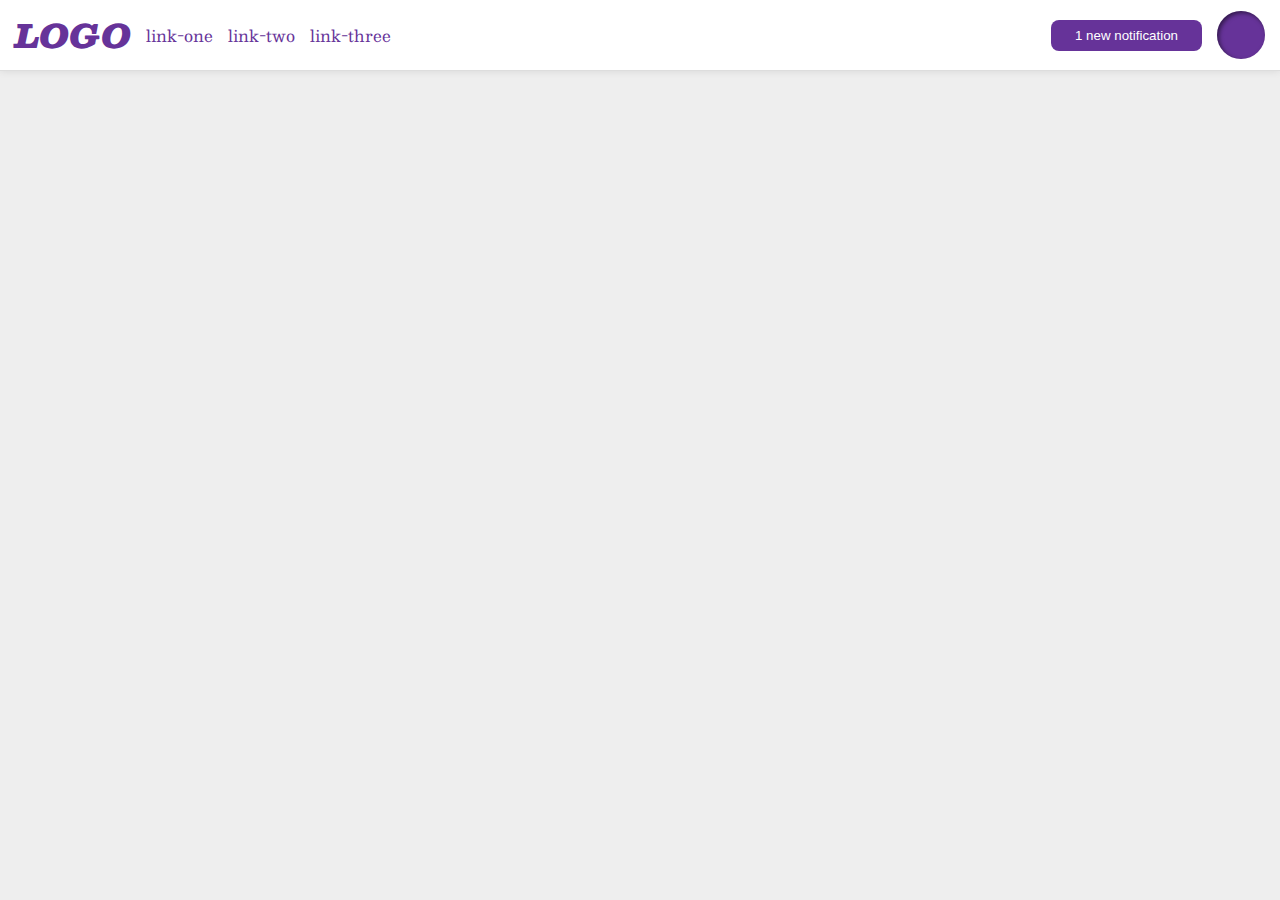
<file: flex/03-flex-header-2/index.html>
<!DOCTYPE html>
<html lang="en">
  <head>
    <meta charset="UTF-8">
    <meta http-equiv="X-UA-Compatible" content="IE=edge">
    <meta name="viewport" content="width=device-width, initial-scale=1.0">
    <title>Flex Header 2</title>
    <link rel="stylesheet" href="style.css">
  </head>
  <body>
    <div class="header">

      <div class="left-content">
        <div class="logo">
          LOGO
        </div>
        <ul class="links">
          <li><a href="google.com">link-one</a></li>
          <li><a href="google.com">link-two</a></li>
          <li><a href="google.com">link-three</a></li>
        </ul>
      </div>

      <div class="right-content">
        <button class="notifications">
          1 new notification
        </button>
        <div class="profile-image"></div>
      </div>
      
    </div>
  </body>
</html>
</file>
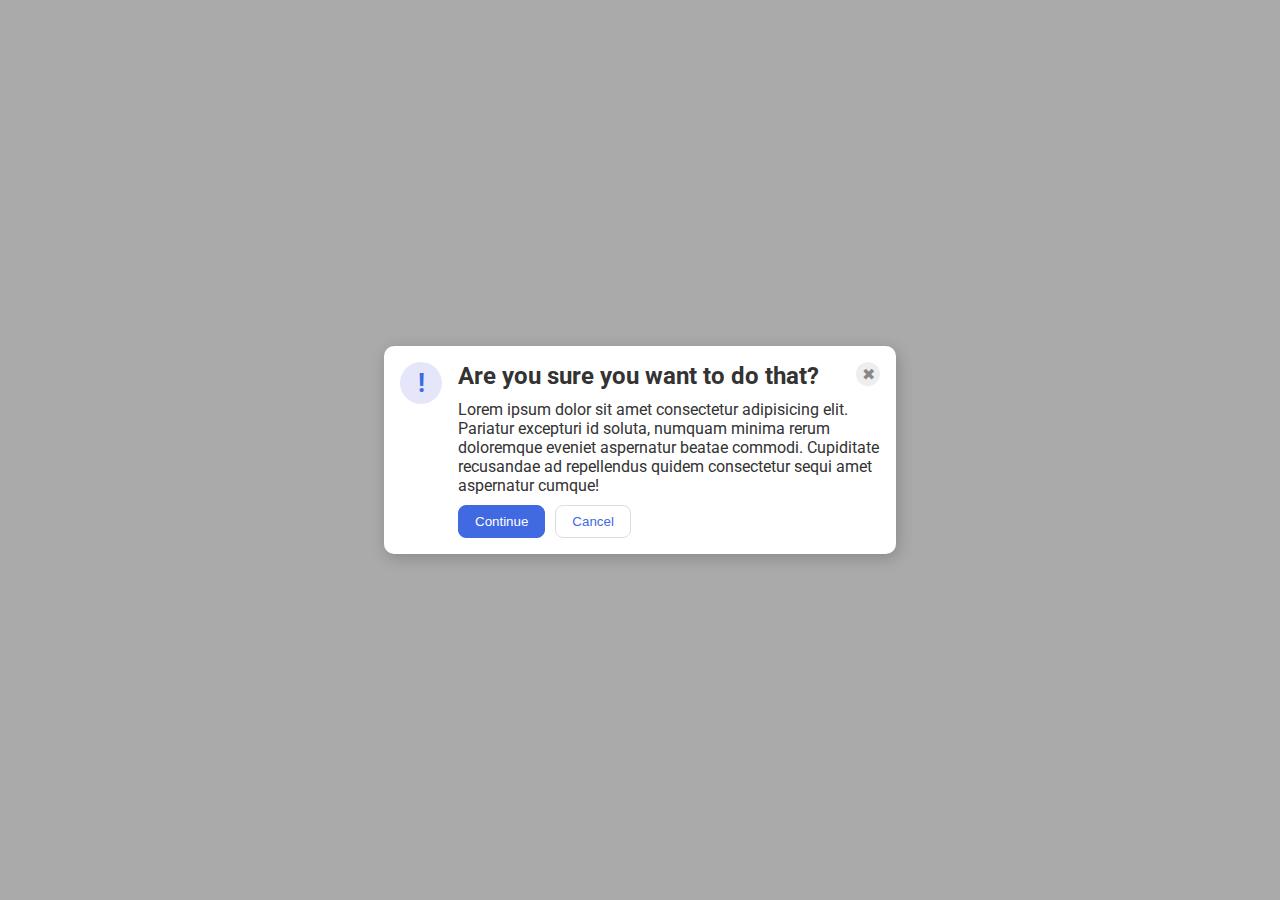
<file: flex/05-flex-modal/index.html>
<!DOCTYPE html>
<html lang="en">
  <head>
    <meta charset="UTF-8">
    <meta http-equiv="X-UA-Compatible" content="IE=edge">
    <meta name="viewport" content="width=device-width, initial-scale=1.0">
    <link rel="stylesheet" href="style.css">
    <title>Modal</title>
  </head>
  <body>
    <div class="modal">

      <div class="icon">!</div>

      <div class="right-side">
        <div class="header">Are you sure you want to do that?</div>
        <div class="close-button">✖</div>
        <div class="text">Lorem ipsum dolor sit amet consectetur adipisicing elit. Pariatur excepturi id soluta, numquam minima rerum doloremque eveniet aspernatur beatae commodi. Cupiditate recusandae ad repellendus quidem consectetur sequi amet aspernatur cumque!</div>
        <button class="continue">Continue</button>
        <button class="cancel">Cancel</button>
      </div>
    </div>
  </body>
</html>
</file>
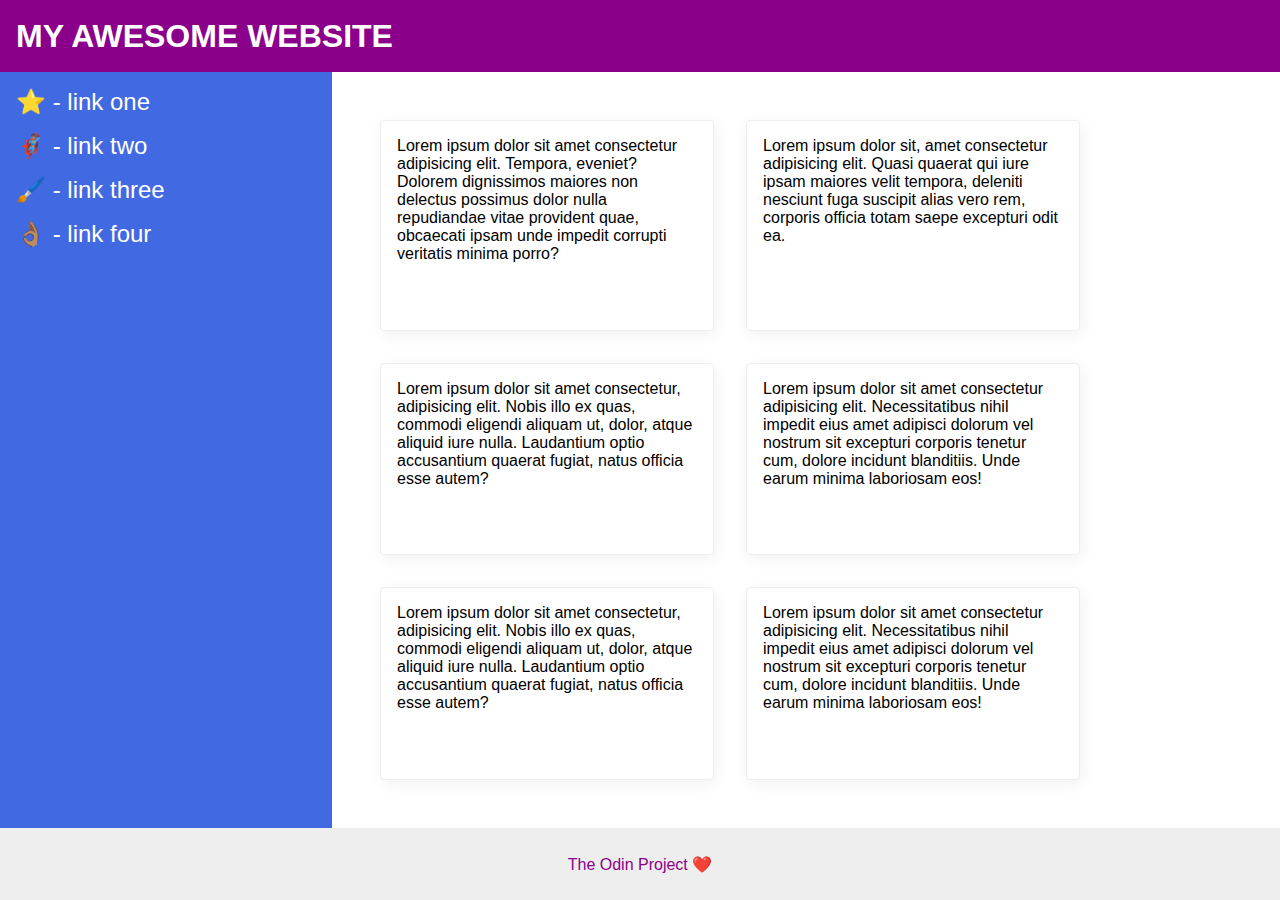
<file: flex/07-flex-layout-2/index.html>
<!DOCTYPE html>
<html lang="en">
  <head>
    <meta charset="UTF-8">
    <meta http-equiv="X-UA-Compatible" content="IE=edge">
    <meta name="viewport" content="width=device-width, initial-scale=1.0">
    <title>The Holy Grail</title>
    <link rel="stylesheet" href="style.css">
  </head>
  <body>
    <div class="header">
      MY AWESOME WEBSITE
    </div>
    
    <div class="content">
      <div class="sidebar">
        <ul>
          <li><a href="#">⭐ - link one</a></li>
          <li><a href="#">🦸🏽‍♂️ - link two</a></li>
          <li><a href="#">🖌️ - link three</a></li>
          <li><a href="#">👌🏽 - link four</a></li>
        </ul>
      </div>

      <div class="card-container">
        <div class="card">Lorem ipsum dolor sit amet consectetur adipisicing elit. Tempora, eveniet? Dolorem dignissimos maiores non delectus possimus dolor nulla repudiandae vitae provident quae, obcaecati ipsam unde impedit corrupti veritatis minima porro?</div>
        <div class="card">Lorem ipsum dolor sit, amet consectetur adipisicing elit. Quasi quaerat qui iure ipsam maiores velit tempora, deleniti nesciunt fuga suscipit alias vero rem, corporis officia totam saepe excepturi odit ea.</div>
        <div class="card">Lorem ipsum dolor sit amet consectetur, adipisicing elit. Nobis illo ex quas, commodi eligendi aliquam ut, dolor, atque aliquid iure nulla. Laudantium optio accusantium quaerat fugiat, natus officia esse autem?</div>
        <div class="card">Lorem ipsum dolor sit amet consectetur adipisicing elit. Necessitatibus nihil impedit eius amet adipisci dolorum vel nostrum sit excepturi corporis tenetur cum, dolore incidunt blanditiis. Unde earum minima laboriosam eos!</div>
        <div class="card">Lorem ipsum dolor sit amet consectetur, adipisicing elit. Nobis illo ex quas, commodi eligendi aliquam ut, dolor, atque aliquid iure nulla. Laudantium optio accusantium quaerat fugiat, natus officia esse autem?</div>
        <div class="card">Lorem ipsum dolor sit amet consectetur adipisicing elit. Necessitatibus nihil impedit eius amet adipisci dolorum vel nostrum sit excepturi corporis tenetur cum, dolore incidunt blanditiis. Unde earum minima laboriosam eos!</div>
      </div>
    </div>

    <div class="footer">
      The Odin Project ❤️
    </div>
  </body>
</html>
</file>
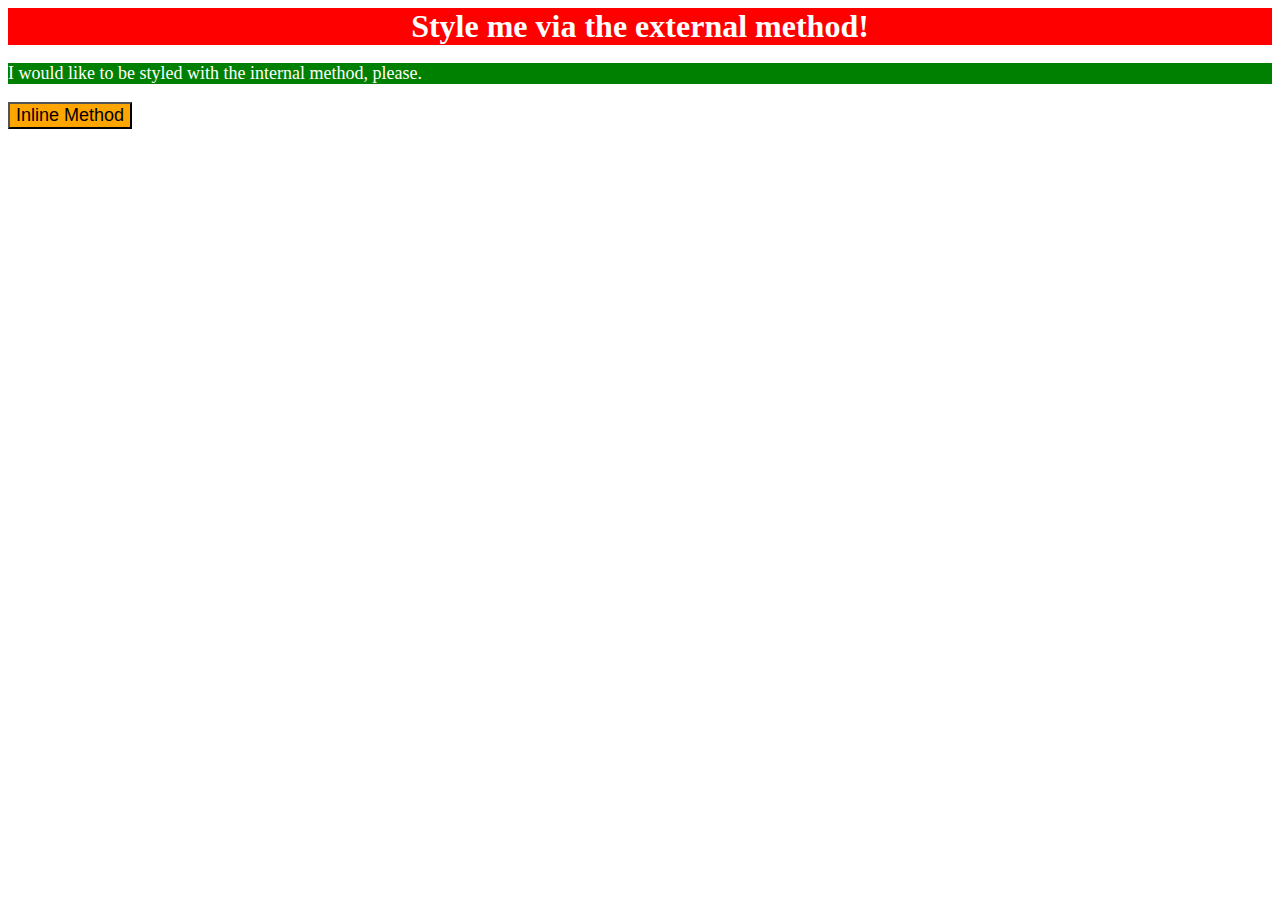
<file: foundations/01-css-methods/index.html>
<!DOCTYPE html>
<html lang="en">
  <head>
    <meta charset="UTF-8">
    <meta http-equiv="X-UA-Compatible" content="IE=edge">
    <meta name="viewport" content="width=device-width, initial-scale=1.0">
    <title>Methods for Adding CSS</title>
    <link rel="stylesheet" href="style.css">
    <style>
      p {
        background-color: green;
        color: white;
        font-size: 18px;
      }
    </style>
  </head>
  <body>
    <div>Style me via the external method!</div>
    <p>I would like to be styled with the internal method, please.</p>
    <button style="background: orange; font-size: 18px;">Inline Method</button>
  </body>
</html>
</file>
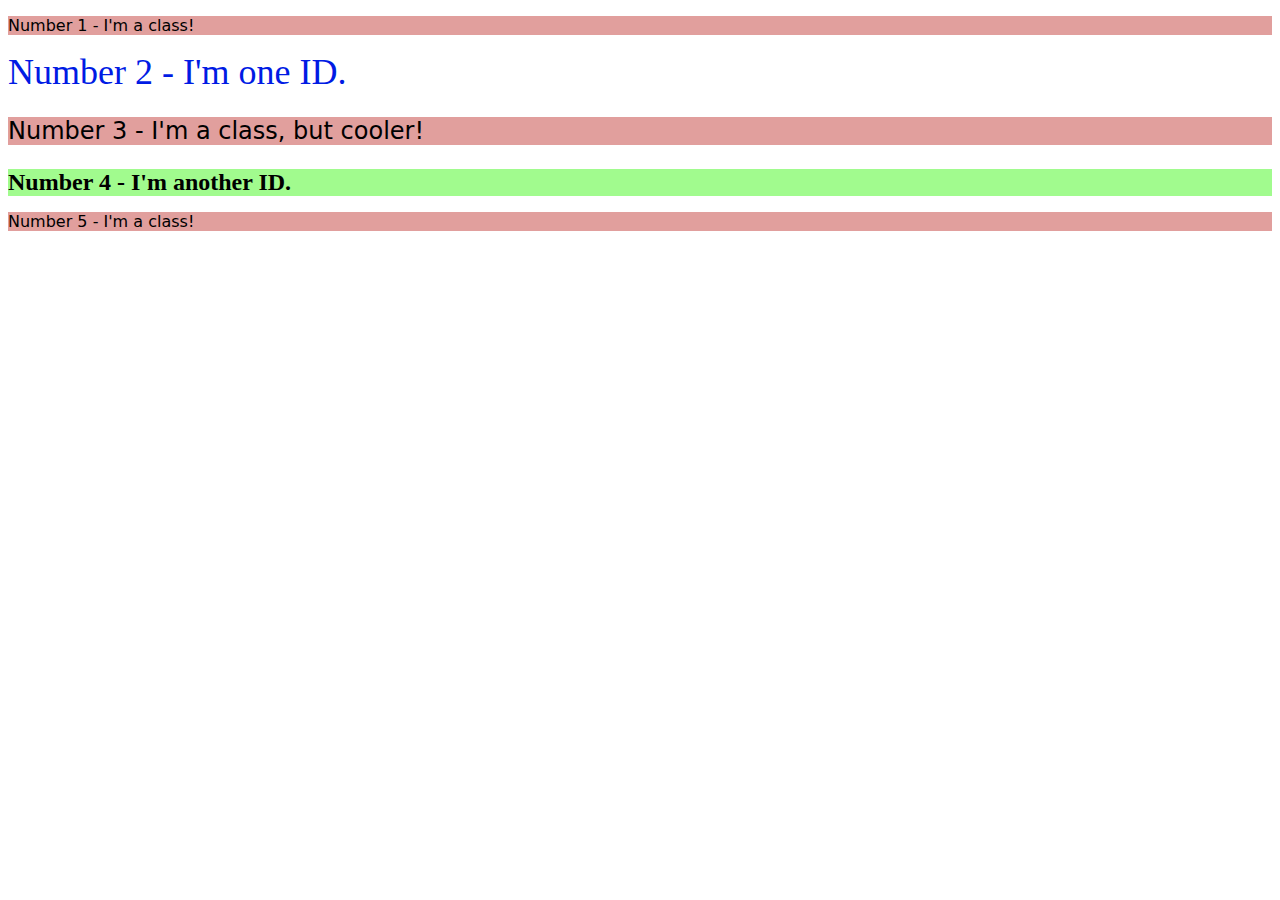
<file: foundations/02-class-id-selectors/index.html>
<!DOCTYPE html>
<html lang="en">
  <head>
    <meta charset="UTF-8">
    <meta http-equiv="X-UA-Compatible" content="IE=edge">
    <meta name="viewport" content="width=device-width, initial-scale=1.0">
    <title>Class and ID Selectors</title>
    <link rel="stylesheet" href="style.css">
  </head>
  <body>
    <p class="odd">Number 1 - I'm a class!</p>
    <div id="two">Number 2 - I'm one ID.</div>
    <p class="odd adjust-font-size">Number 3 - I'm a class, but cooler!</p>
    <div class="adjust-font-size" id="four">Number 4 - I'm another ID.</div>
    <p class="odd">Number 5 - I'm a class!</p>
  </body>
</html>
</file>
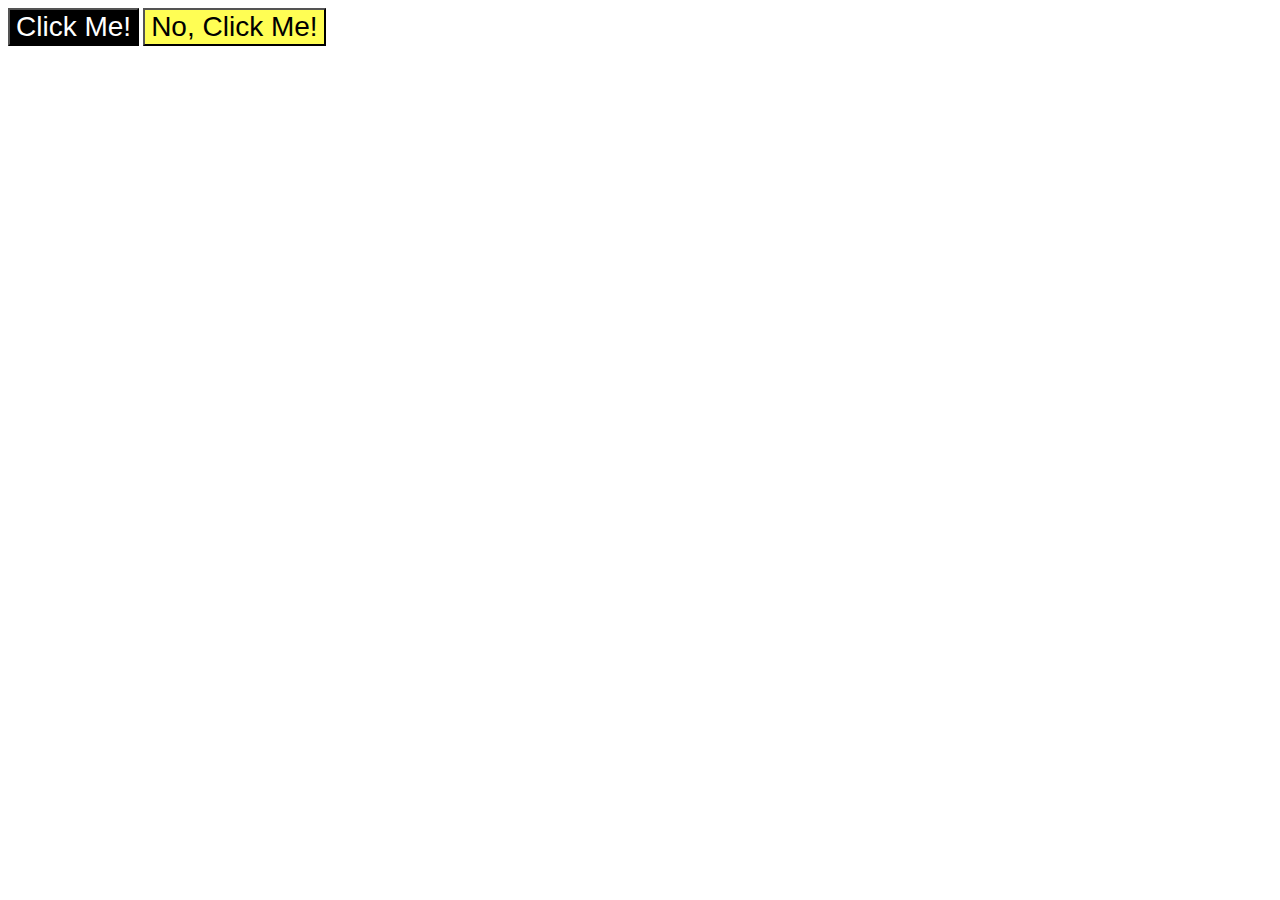
<file: foundations/03-grouping-selectors/index.html>
<!DOCTYPE html>
<html lang="en">
  <head>
    <meta charset="UTF-8">
    <meta http-equiv="X-UA-Compatible" content="IE=edge">
    <meta name="viewport" content="width=device-width, initial-scale=1.0">
    <title>Grouping Selectors</title>
    <link rel="stylesheet" href="style.css">
  </head>
  <body>
    <button id="left-button">Click Me!</button>
    <button id="right-button">No, Click Me!</button>
  </body>
</html>
</file>
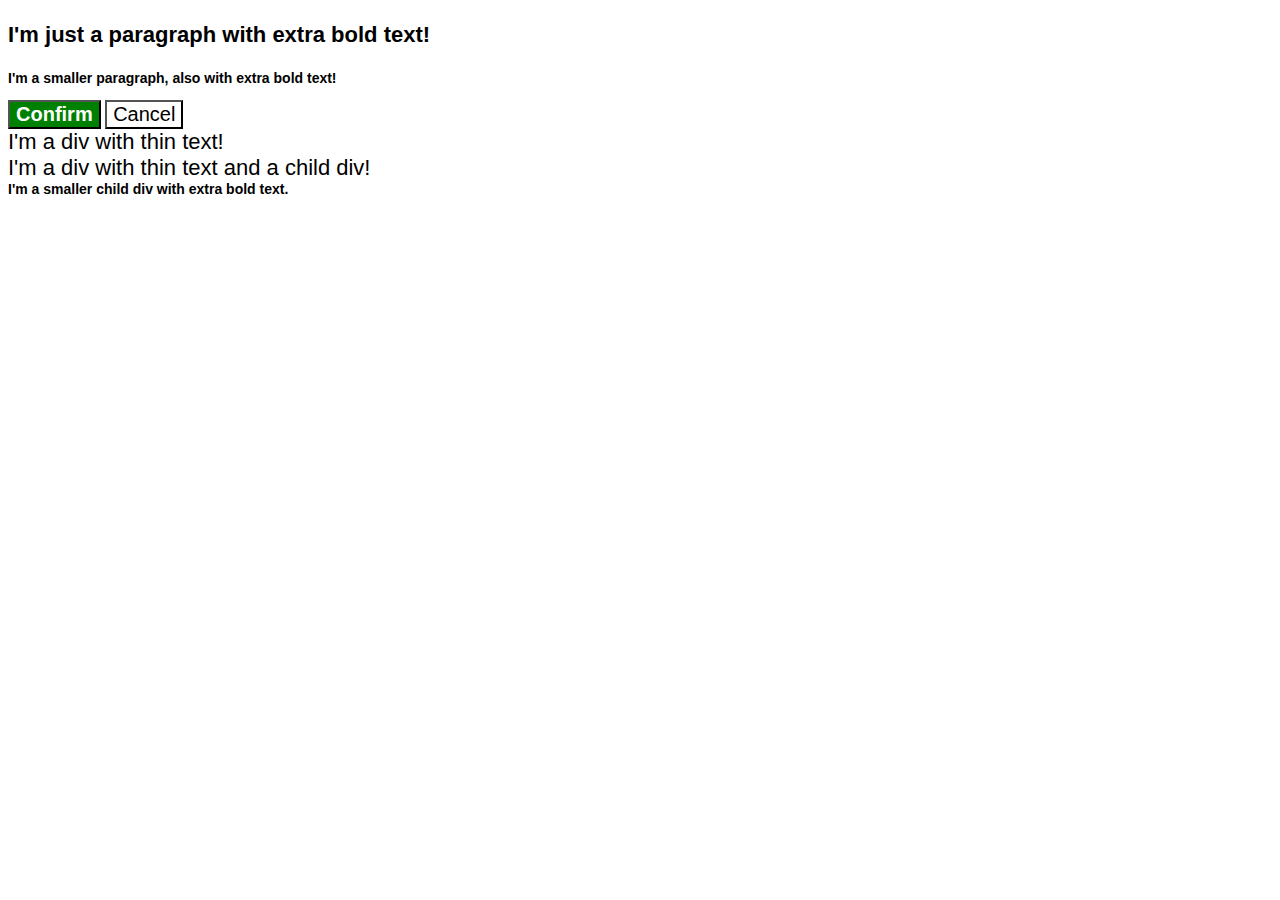
<file: foundations/06-cascade-fix/index.html>
<!DOCTYPE html>
<html lang="en">
  <head>
    <meta charset="UTF-8">
    <meta http-equiv="X-UA-Compatible" content="IE=edge">
    <meta name="viewport" content="width=device-width, initial-scale=1.0">
    <title>Fix the Cascade</title>
    <link rel="stylesheet" href="style.css">
  </head>
  
  <body>
    <p class="para">I'm just a paragraph with extra bold text!</p>
    <p class="para small-para">I'm a smaller paragraph, also with extra bold text!</p>

    <button id="confirm-button" class="button confirm">Confirm</button>
    <button id="cancel-button" class="button cancel">Cancel</button>

    <div class="text">I'm a div with thin text!</div>
    <div class="text">I'm a div with thin text and a child div!
      <div class="text child">I'm a smaller child div with extra bold text.</div>
    </div>
  </body>
</html>
</file>
<file: flex/03-flex-header-2/style.css>
/* this is some magical font-importing.  
you'll learn about it later. */
@import url('https://fonts.googleapis.com/css2?family=Besley:ital,wght@0,400;1,900&display=swap');

body {
  margin: 0;
  background: #eee;
  font-family: Besley, serif;
}

.header {
  background: white;
  border-bottom: 1px solid #ddd;
  box-shadow: 0 0 8px rgba(0,0,0,.1);
  /*CHANGED FROM HERE*/
  display: flex;
  justify-content: space-between;
  padding: 8px 15px;
}

.profile-image {
  background: rebeccapurple;
  box-shadow: inset 2px 2px 4px rgba(0,0,0,.5);
  border-radius: 50%;
  width: 48px;
  height: 48px;
}

.logo {
  color: rebeccapurple;
  font-size: 32px;
  font-weight: 900;
  font-style: italic;
}

button {
  border: none;
  border-radius: 8px;
  background: rebeccapurple;
  color: white;
  padding: 8px 24px;
}

a {
  /* this removes the line under our links */
  text-decoration: none;
  color: rebeccapurple;
}

ul {
  list-style-type: none;
  /*CHANGED FROM HERE*/
  display: flex;
  margin: 0;
  padding: 0;
  gap: 15px;
}

.left-content,
.right-content {
  display: flex;
  align-items: center;
  gap: 15px;
}
</file>
<file: flex/05-flex-modal/style.css>
@import url('https://fonts.googleapis.com/css2?family=Roboto:wght@400;700&display=swap');

html, body {
  height: 100%;
}

body {
  font-family: Roboto, sans-serif;
  margin: 0;
  background: #aaa;
  color: #333;
  /* I'll give you this one for free lol */
  display: flex;
  align-items: center;
  justify-content: center;
}

.modal {
  background: white;
  width: 480px;
  border-radius: 10px;
  box-shadow: 2px 4px 16px rgba(0,0,0,.2);
  /*CHANGED FROM HERE*/
  display: flex;
  padding: 16px;
  gap: 16px;
}

.icon {
  color: royalblue;
  font-size: 26px;
  font-weight: 700;
  background: lavender;
  width: 42px;
  height: 42px;
  border-radius: 50%;
  display: flex;
  align-items: center;
  justify-content: center;
  /*CHANGED FROM HERE*/
  flex-shrink: 0;
}

.close-button {
  background: #eee;
  border-radius: 50%;
  color: #888;
  font-weight: 400;
  font-size: 16px;
  height: 24px;
  width: 24px;
  display: flex;
  align-items: center;
  justify-content: center;
}

button {
  padding: 8px 16px;
  border-radius: 8px;
}

button.continue {
  background: royalblue;
  border: 1px solid royalblue;
  color: white;
}

button.cancel {
  background: white;
  border: 1px solid #ddd;
  color: royalblue;
}

.right-side{
  display: flex;
  flex-wrap: wrap;
  gap: 10px;
}

.header {
  font-weight: bold;
  font-size: 24px;
  margin-right: auto;
}
</file>
<file: flex/07-flex-layout-2/style.css>
body {
  font-family: -apple-system, BlinkMacSystemFont, 'Segoe UI', Roboto, Oxygen, Ubuntu, Cantarell, 'Open Sans', 'Helvetica Neue', sans-serif;
  margin: 0;
  min-height: 100vh;
  /*CHANGED FROM HERE ON*/
  display: flex;
  flex-direction: column;
}

.header {
  height: 72px;
  background: darkmagenta;
  color: white;
  /*CHANGED FROM HERE*/
  font-weight: 900;
  font-size: 32px;
  padding-left: 16px;
  display: flex;
  align-items: center;
}

.footer {
  height: 72px;
  background: #eee;
  color: darkmagenta;
  /*CHANGED FROM HERE ON*/
  display: flex;
  justify-content: center;
  align-items: center;
}

.sidebar {
  width: 300px;
  background: royalblue;
  /*CHANGED FROM HERE ON*/
  flex-shrink: 0;
  padding: 16px;
}

.card {
  border: 1px solid #eee;
  box-shadow: 2px 4px 16px rgba(0,0,0,.06);
  border-radius: 4px;
  /*CHANGED FROM HERE*/
  width: 300px;
  padding: 16px;
  margin: 16px;
}

/*CHANGED FROM HERE*/

.content {
  flex: 1;
  display: flex;
}

.card-container {
  padding: 32px;
  display: flex;
  flex-wrap: wrap;
}

ul {
  list-style: none;
  margin: 0;
  padding: 0;
}

a {
  text-decoration: none;
  color: white;
  font-size: 24px;
}

li {
  margin-bottom: 16px;
}
</file>
<file: foundations/01-css-methods/style.css>
div {
	background-color: red;
	color: white;
	font-size: 32px;
	text-align: center;
	font-weight: bold;
}
</file>
<file: foundations/02-class-id-selectors/style.css>
.odd {
	background-color: rgb(225, 159, 157);
	font-family: Verdana, "DejaVu Sans", sans-serif;
}

#two {
	color: rgb(0, 27, 228);
	font-size: 36px;
}

.adjust-font-size {
	font-size: 24px;
}

#four {
	background-color: rgb(161, 251, 142);
	font-weight: bold;
}
</file>
<file: foundations/03-grouping-selectors/style.css>
#left-button,
#right-button {
	font-size: 28px;
	font-family: Helvetica, "Times New Roman", sans-serif;
}

#left-button {
	background-color: black;
	color: white;
}

#right-button {
	background-color: rgb(255, 254, 84);
}
</file>
<file: foundations/06-cascade-fix/style.css>
body{
  font-family:Arial, Helvetica, sans-serif
}

.para,
.small-para {
  color: hsl(0, 0%, 0%);
  font-weight: 800;
}

p.small-para {
  font-size: 14px;
  font-weight: 800;
}

.para {
  font-size: 22px;
}

.confirm.button {
  background: green;
  color: white;
  font-weight: bold;
} 

.button {
  background-color: rgb(255, 255, 255);
  color: rgb(0, 0, 0);
  font-size: 20px;
}

.text .child {
  color: rgb(0, 0, 0);
  font-weight: 800;
  font-size: 14px;
}

div.text {
  color: rgb(0, 0, 0);
  font-size: 22px;
  font-weight: 100;
}
</file>
